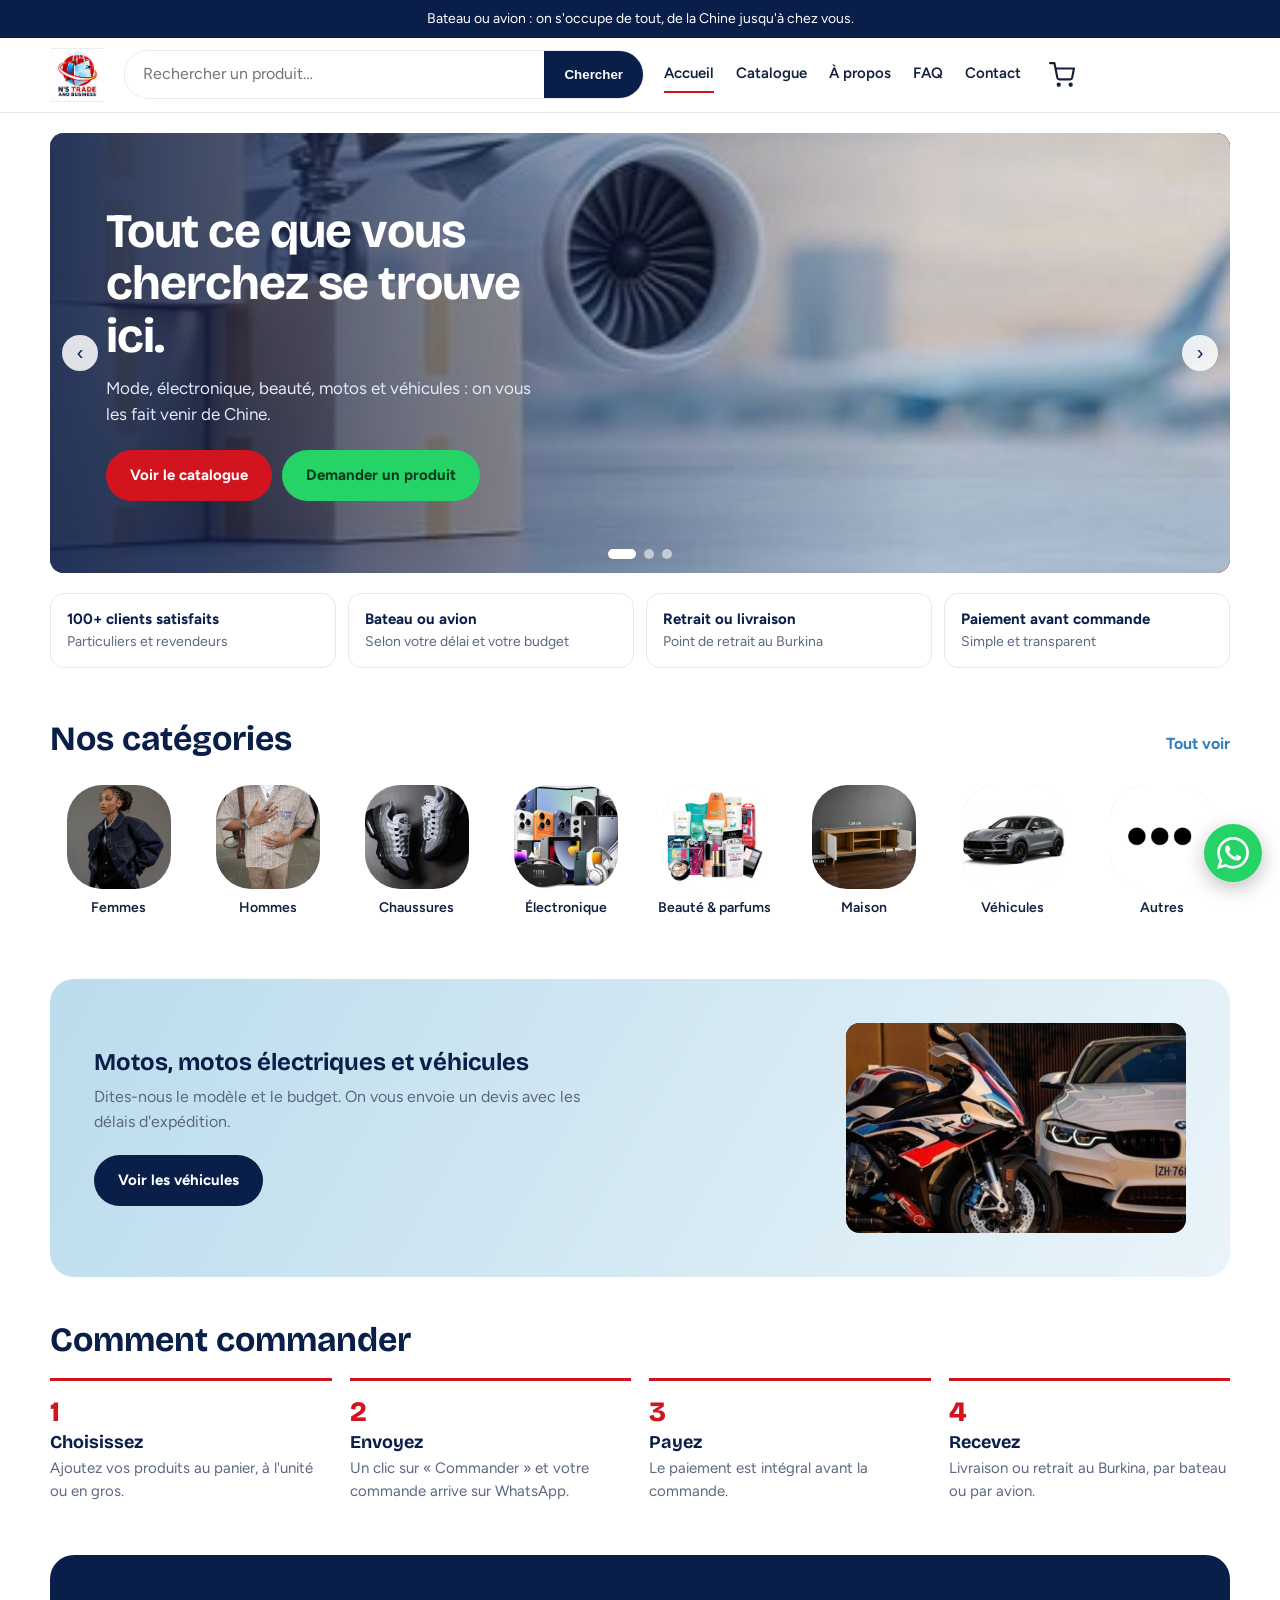
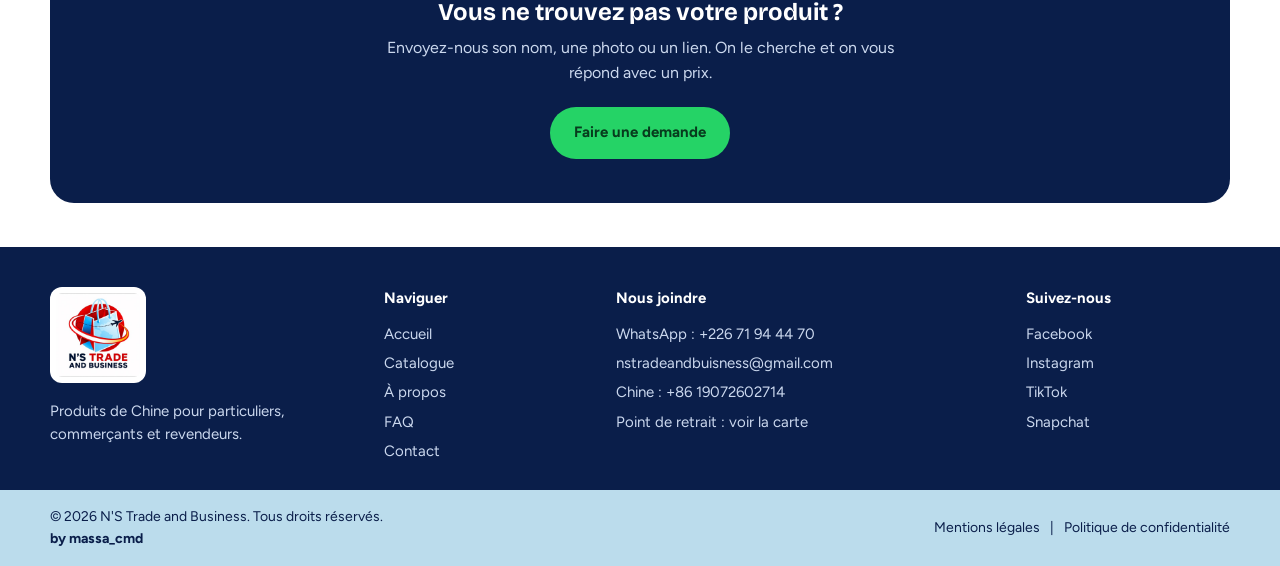
<file: index.html>
<!DOCTYPE html>
<html lang="fr">
<head>
<meta charset="utf-8">
<meta name="viewport" content="width=device-width, initial-scale=1">
<title>N'S Trade and Business | Produits de Chine livrés au Burkina Faso</title>
<meta name="description" content="Commandez vos produits de Chine au Burkina Faso : mode, électronique, beauté, motos et véhicules. Détail et gros, livraison par bateau ou avion.">
<link rel="icon" href="img/logo.png">
<link rel="preconnect" href="https://fonts.googleapis.com"><link rel="preconnect" href="https://fonts.gstatic.com" crossorigin>
<link href="https://fonts.googleapis.com/css2?family=Bricolage+Grotesque:wght@700;800&family=Figtree:wght@400;600;700;800&display=swap" rel="stylesheet">
<link rel="stylesheet" href="css/style.css">
<!-- Google Analytics : remplacer G-XXXXXXXXXX par l'identifiant du client
<script async src="https://www.googletagmanager.com/gtag/js?id=G-XXXXXXXXXX"></script>
<script>window.dataLayer=window.dataLayer||[];function gtag(){dataLayer.push(arguments)}gtag('js',new Date());gtag('config','G-XXXXXXXXXX');</script> -->
</head>
<body>
<div id="header"></div>
<main class="wrap">
  <section class="mosaic">
    <div class="slider" id="slider">
      <div class="slide on"><img src="img/hero-1.jpg" alt="" onerror="this.remove()"><div class="txt"><h1>Tout ce que vous cherchez se trouve ici.</h1><p>Mode, électronique, beauté, motos et véhicules : on vous les fait venir de Chine.</p><div class="cta"><a class="btn btn-red" href="catalogue.html">Voir le catalogue</a><a class="btn btn-wa" href="#introuvable">Demander un produit</a></div></div></div>
      <div class="slide "><img src="img/hero-2.jpg" alt="" onerror="this.remove()"><div class="txt"><h2>Commandez en gros pour votre commerce.</h2><p>Revendeurs et commerçants : envoyez-nous votre liste, on vous répond avec un devis.</p><div class="cta"><a class="btn btn-red" href="contact.html#devis">Demander un devis</a></div></div></div>
      <div class="slide "><img src="img/hero-3.jpg" alt="" onerror="this.remove()"><div class="txt"><h2>Motos et véhicules sur commande.</h2><p>Dites-nous le modèle et le budget. On s'occupe de l'achat et de l'expédition.</p><div class="cta"><a class="btn btn-red" href="catalogue.html?cat=vehicules">Voir les véhicules</a></div></div></div>
      <button class="arr" id="prev" aria-label="Précédent">‹</button><button class="arr" id="next" aria-label="Suivant">›</button><div id="dots"></div>
    </div>
  </section>

  <div class="trust">
    <div><strong>100+ clients satisfaits</strong>Particuliers et revendeurs</div>
    <div><strong>Bateau ou avion</strong>Selon votre délai et votre budget</div>
    <div><strong>Retrait ou livraison</strong>Point de retrait au Burkina</div>
    <div><strong>Paiement avant commande</strong>Simple et transparent</div>
  </div>

  <section class="blk"><div class="head"><h2>Nos catégories</h2><a href="catalogue.html">Tout voir</a></div>
    <div class="cats" id="cats"></div></section>

  <section class="blk"><div class="head"><h2>Disponibles maintenant</h2><a href="catalogue.html?statut=disponible">Voir tout</a></div>
    <div class="grid" id="dispo"></div></section>

  <section class="blk"><div class="head"><h2>Disponibles sur commande</h2><a href="catalogue.html?statut=commande">Voir tout</a></div>
    <div class="grid" id="cmd"></div></section>

  <div class="veh"><div><h2>Motos, motos électriques et véhicules</h2>
    <p>Dites-nous le modèle et le budget. On vous envoie un devis avec les délais d'expédition.</p>
    <a class="btn btn-navy" href="catalogue.html?cat=vehicules">Voir les véhicules</a></div><div class="veh-img"><img src="img/vehicules.jpg" alt="" onerror="this.remove()"></div></div>

  <section class="blk"><div class="head"><h2>Comment commander</h2></div>
    <div class="steps">
      <div><h3>Choisissez</h3><p>Ajoutez vos produits au panier, à l'unité ou en gros.</p></div>
      <div><h3>Envoyez</h3><p>Un clic sur « Commander » et votre commande arrive sur WhatsApp.</p></div>
      <div><h3>Payez</h3><p>Le paiement est intégral avant la commande.</p></div>
      <div><h3>Recevez</h3><p>Livraison ou retrait au Burkina, par bateau ou par avion.</p></div>
    </div></section>

  <section class="ask" id="introuvable"><h2>Vous ne trouvez pas votre produit ?</h2>
    <p>Envoyez-nous son nom, une photo ou un lien. On le cherche et on vous répond avec un prix.</p>
    <a class="btn btn-wa" href="contact.html#demande">Faire une demande</a></section>
</main>
<div id="footer"></div>
<script src="js/app.js"></script>
<script>
  layout("index.html");
READY.then(() => {
  $("#cats").innerHTML = CATEGORIES.map(([id, n]) => `<a class="cat" href="catalogue.html?cat=${id}"><span class="circle"><img src="img/cat-${id}.jpg" alt="" onerror="this.remove()"></span>${n}</a>`).join("");
  $("#dispo").innerHTML = PRODUCTS.filter(p => p.statut === "disponible").slice(0, 4).map(cardHTML).join("");
  $("#cmd").innerHTML = PRODUCTS.filter(p => p.statut === "commande").slice(0, 4).map(cardHTML).join("");
  ["dispo", "cmd"].forEach(id => { if (!$("#" + id).children.length) $("#" + id).closest("section").hidden = true; });
  const sl = [...document.querySelectorAll(".slide")], dots = $("#dots"); let i = 0, t;
  dots.innerHTML = sl.map((_, k) => `<button aria-label="Diapositive ${k + 1}"></button>`).join("");
  const go = n => { i = (n + sl.length) % sl.length; sl.forEach((s, k) => s.classList.toggle("on", k === i)); [...dots.children].forEach((d, k) => d.classList.toggle("on", k === i)); };
  const auto = () => { clearInterval(t); if (!matchMedia("(prefers-reduced-motion:reduce)").matches) t = setInterval(() => go(i + 1), 5500); };
  $("#prev").onclick = () => { go(i - 1); auto(); }; $("#next").onclick = () => { go(i + 1); auto(); };
  [...dots.children].forEach((d, k) => d.onclick = () => { go(k); auto(); }); go(0); auto();
});
</script>
</body>
</html>
</file>
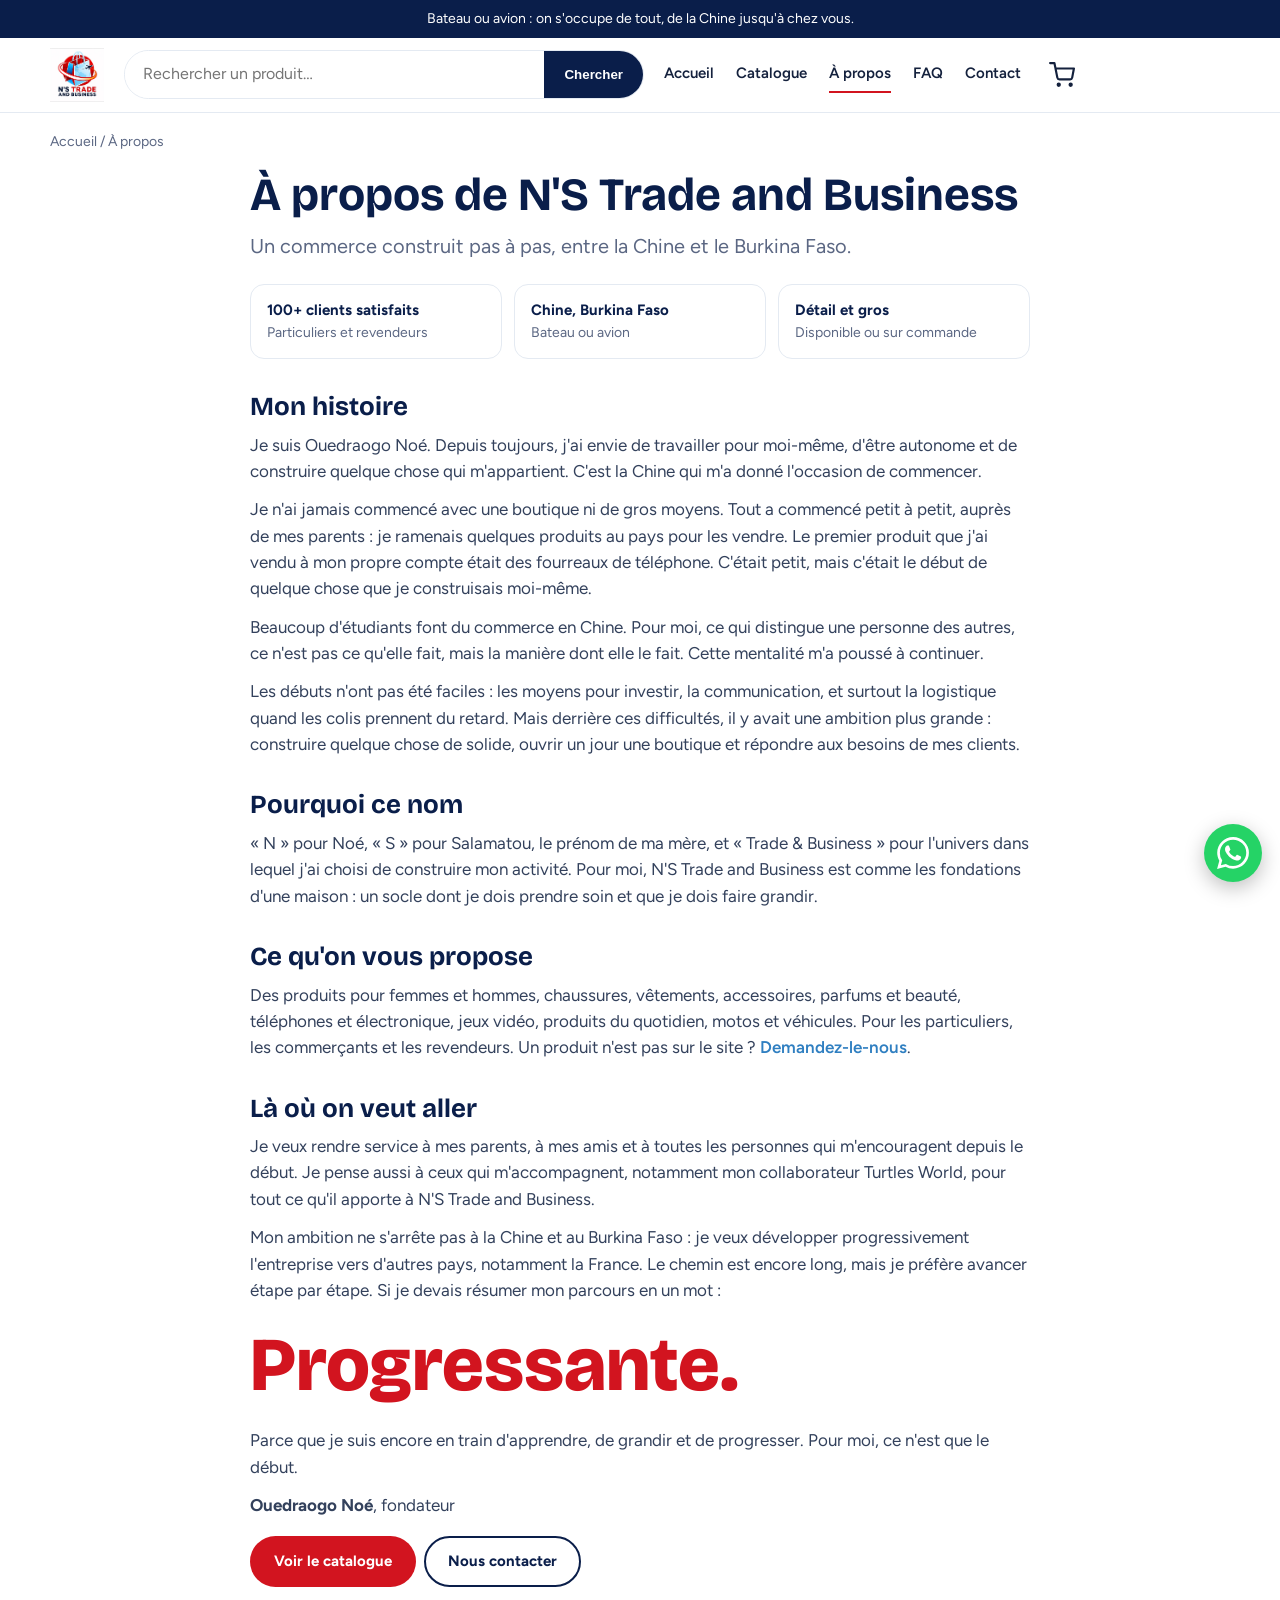
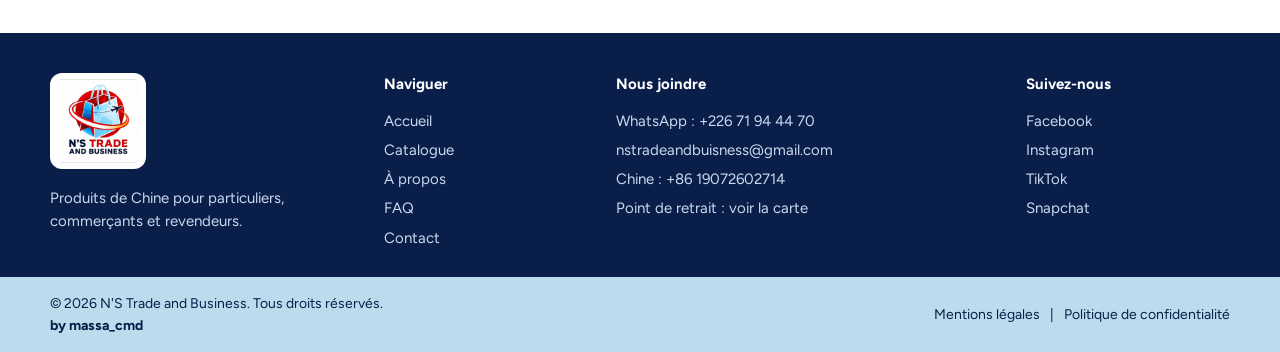
<file: a-propos.html>
<!DOCTYPE html>
<html lang="fr">
<head>
<meta charset="utf-8">
<meta name="viewport" content="width=device-width, initial-scale=1">
<title>À propos | N'S Trade and Business</title>
<meta name="description" content="L'histoire de N'S Trade and Business : un commerce entre la Chine et le Burkina Faso, construit pas à pas par Ouedraogo Noé.">
<link rel="icon" href="img/logo.png">
<link rel="preconnect" href="https://fonts.googleapis.com"><link rel="preconnect" href="https://fonts.gstatic.com" crossorigin>
<link href="https://fonts.googleapis.com/css2?family=Bricolage+Grotesque:wght@700;800&family=Figtree:wght@400;600;700;800&display=swap" rel="stylesheet">
<link rel="stylesheet" href="css/style.css">
</head>
<body>
<div id="header"></div>
<main class="wrap">
<nav class="crumb"><a href="index.html">Accueil</a> / À propos</nav>
<div class="doc">
<h1>À propos de N'S Trade and Business</h1>
<p class="lead">Un commerce construit pas à pas, entre la Chine et le Burkina Faso.</p>
<div class="trust kp3"><div><strong>100+ clients satisfaits</strong>Particuliers et revendeurs</div><div><strong>Chine, Burkina Faso</strong>Bateau ou avion</div><div><strong>Détail et gros</strong>Disponible ou sur commande</div></div>
<h2>Mon histoire</h2>
<p>Je suis Ouedraogo Noé. Depuis toujours, j'ai envie de travailler pour moi-même, d'être autonome et de construire quelque chose qui m'appartient. C'est la Chine qui m'a donné l'occasion de commencer.</p>
<p>Je n'ai jamais commencé avec une boutique ni de gros moyens. Tout a commencé petit à petit, auprès de mes parents : je ramenais quelques produits au pays pour les vendre. Le premier produit que j'ai vendu à mon propre compte était des fourreaux de téléphone. C'était petit, mais c'était le début de quelque chose que je construisais moi-même.</p>
<p>Beaucoup d'étudiants font du commerce en Chine. Pour moi, ce qui distingue une personne des autres, ce n'est pas ce qu'elle fait, mais la manière dont elle le fait. Cette mentalité m'a poussé à continuer.</p>
<p>Les débuts n'ont pas été faciles : les moyens pour investir, la communication, et surtout la logistique quand les colis prennent du retard. Mais derrière ces difficultés, il y avait une ambition plus grande : construire quelque chose de solide, ouvrir un jour une boutique et répondre aux besoins de mes clients.</p>
<h2>Pourquoi ce nom</h2>
<p>« N » pour Noé, « S » pour Salamatou, le prénom de ma mère, et « Trade &amp; Business » pour l'univers dans lequel j'ai choisi de construire mon activité. Pour moi, N'S Trade and Business est comme les fondations d'une maison : un socle dont je dois prendre soin et que je dois faire grandir.</p>
<h2>Ce qu'on vous propose</h2>
<p>Des produits pour femmes et hommes, chaussures, vêtements, accessoires, parfums et beauté, téléphones et électronique, jeux vidéo, produits du quotidien, motos et véhicules. Pour les particuliers, les commerçants et les revendeurs. Un produit n'est pas sur le site ? <a href="contact.html#demande">Demandez-le-nous</a>.</p>
<h2>Là où on veut aller</h2>
<p>Je veux rendre service à mes parents, à mes amis et à toutes les personnes qui m'encouragent depuis le début. Je pense aussi à ceux qui m'accompagnent, notamment mon collaborateur Turtles World, pour tout ce qu'il apporte à N'S Trade and Business.</p>
<p>Mon ambition ne s'arrête pas à la Chine et au Burkina Faso : je veux développer progressivement l'entreprise vers d'autres pays, notamment la France. Le chemin est encore long, mais je préfère avancer étape par étape. Si je devais résumer mon parcours en un mot :</p>
<div class="quote">Progressante.</div>
<p>Parce que je suis encore en train d'apprendre, de grandir et de progresser. Pour moi, ce n'est que le début.</p>
<p><b>Ouedraogo Noé</b>, fondateur</p>
<a class="btn btn-red" href="catalogue.html">Voir le catalogue</a><a class="btn btn-line" href="contact.html">Nous contacter</a>
</div>
</main>
<div id="footer"></div>
<script src="js/app.js"></script>
<script>
layout("a-propos.html");

</script>
</body>
</html>
</file>
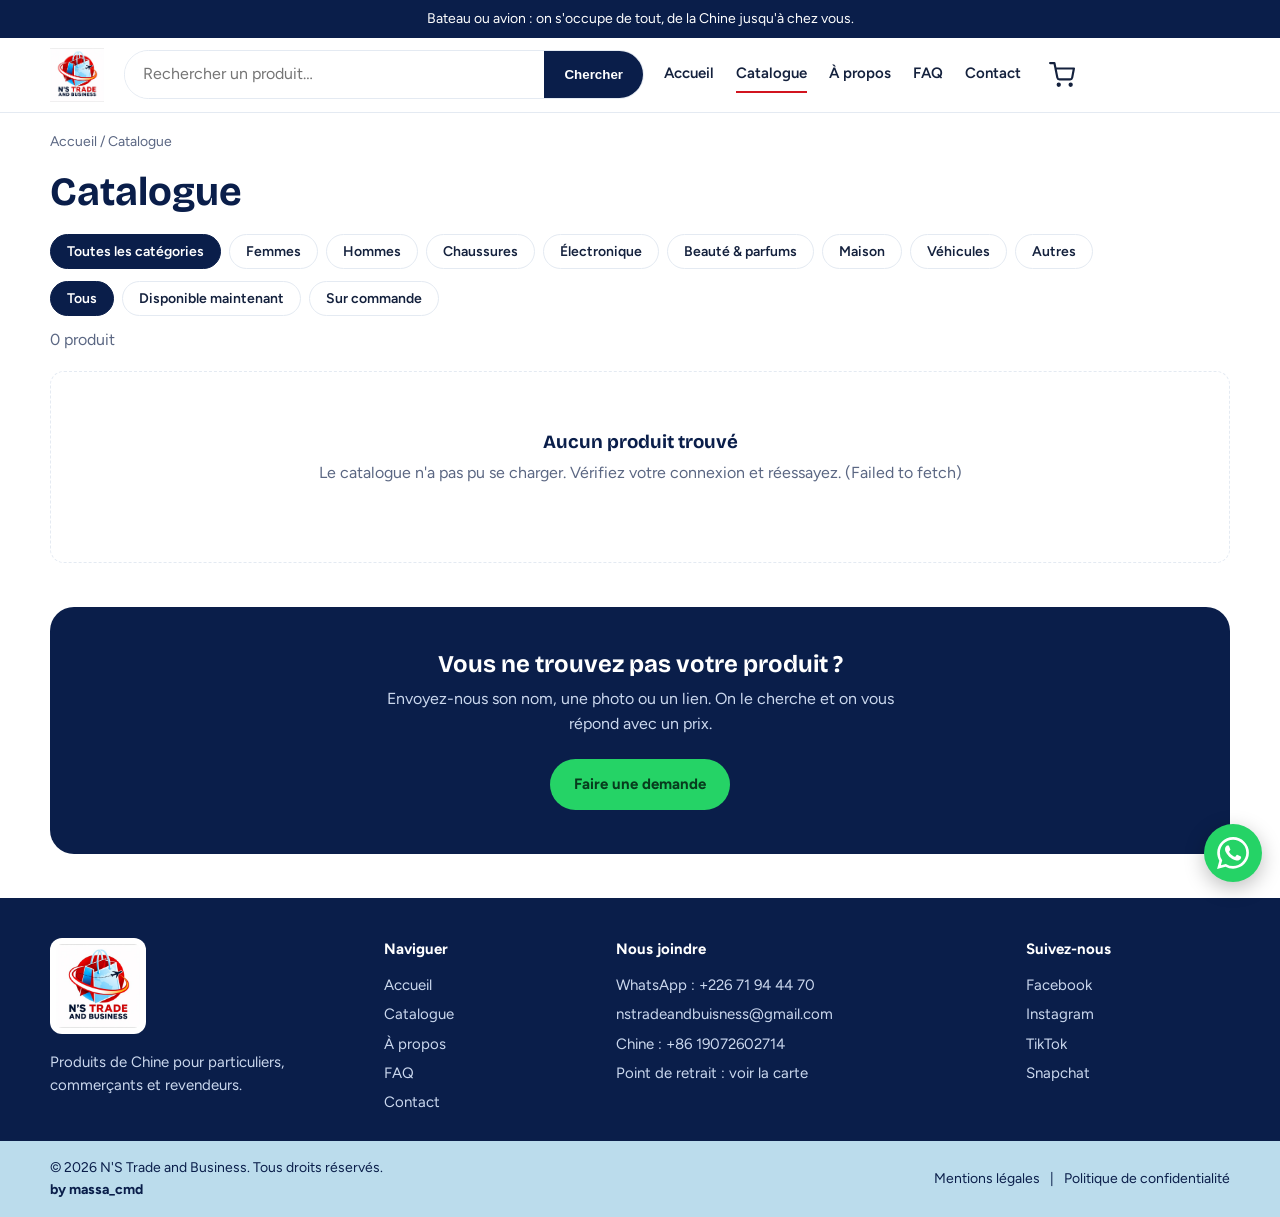
<file: catalogue.html>
<!DOCTYPE html>
<html lang="fr">
<head>
<meta charset="utf-8">
<meta name="viewport" content="width=device-width, initial-scale=1">
<title>Catalogue | N'S Trade and Business</title>
<meta name="description" content="Parcourez nos produits de Chine : mode, électronique, beauté, motos et véhicules. Disponibles maintenant ou sur commande.">
<link rel="icon" href="img/logo.png">
<link rel="preconnect" href="https://fonts.googleapis.com"><link rel="preconnect" href="https://fonts.gstatic.com" crossorigin>
<link href="https://fonts.googleapis.com/css2?family=Bricolage+Grotesque:wght@700;800&family=Figtree:wght@400;600;700;800&display=swap" rel="stylesheet">
<link rel="stylesheet" href="css/style.css">
</head>
<body>
<div id="header"></div>
<main class="wrap">
<nav class="crumb"><a href="index.html">Accueil</a> / Catalogue</nav>
<div class="head"><h1 style="font-size:clamp(28px,4vw,40px)">Catalogue</h1></div>
<div class="chips" id="fcat"></div><div class="chips" id="fst"></div>
<div class="bar2" id="count" aria-live="polite"></div>
<div class="grid" id="list"></div>
<section class="ask" id="introuvable"><h2>Vous ne trouvez pas votre produit ?</h2>
<p>Envoyez-nous son nom, une photo ou un lien. On le cherche et on vous répond avec un prix.</p>
<a class="btn btn-wa" href="contact.html#demande">Faire une demande</a></section>
</main>
<div id="footer"></div>
<script src="js/app.js"></script>
<script>
layout("catalogue.html");
READY.then(() => {
const qs = new URLSearchParams(location.search);
const norm = s => s.normalize("NFD").replace(/[\u0300-\u036f]/g, "").toLowerCase();
const st = { cat: qs.get("cat") || "", statut: qs.get("statut") || "", q: norm(qs.get("q") || "") };
$(".search input").value = qs.get("q") || "";
const chip = (k, v, t) => `<button class="chip ${st[k] === v ? "on" : ""}" data-k="${k}" data-v="${v}">${t}</button>`;
function render() {
  $("#fcat").innerHTML = chip("cat", "", "Toutes les catégories") + CATEGORIES.map(([id, n]) => chip("cat", id, n)).join("");
  $("#fst").innerHTML = chip("statut", "", "Tous") + chip("statut", "disponible", "Disponible maintenant") + chip("statut", "commande", "Sur commande");
  const l = PRODUCTS.filter(p => (!st.cat || p.cat === st.cat) && (!st.statut || p.statut === st.statut) && (!st.q || norm(p.nom + " " + catName(p.cat)).includes(st.q)));
  $("#count").textContent = l.length + (l.length > 1 ? " produits" : " produit");
  $("#list").innerHTML = l.length ? l.map(cardHTML).join("") : `<div class="empty" style="grid-column:1/-1"><h3>Aucun produit trouvé</h3><p>${CATALOG_ERROR ? "Le catalogue n'a pas pu se charger. Vérifiez votre connexion et réessayez." + (CATALOG_DETAIL ? ` (${CATALOG_DETAIL})` : "") : "Essayez un autre mot ou une autre catégorie, ou demandez-nous ce produit."}</p></div>`;
}
document.addEventListener("click", e => { const c = e.target.closest(".chip[data-k]"); if (c) { st[c.dataset.k] = c.dataset.v; render(); } });
render();
});
</script>
</body>
</html>
</file>
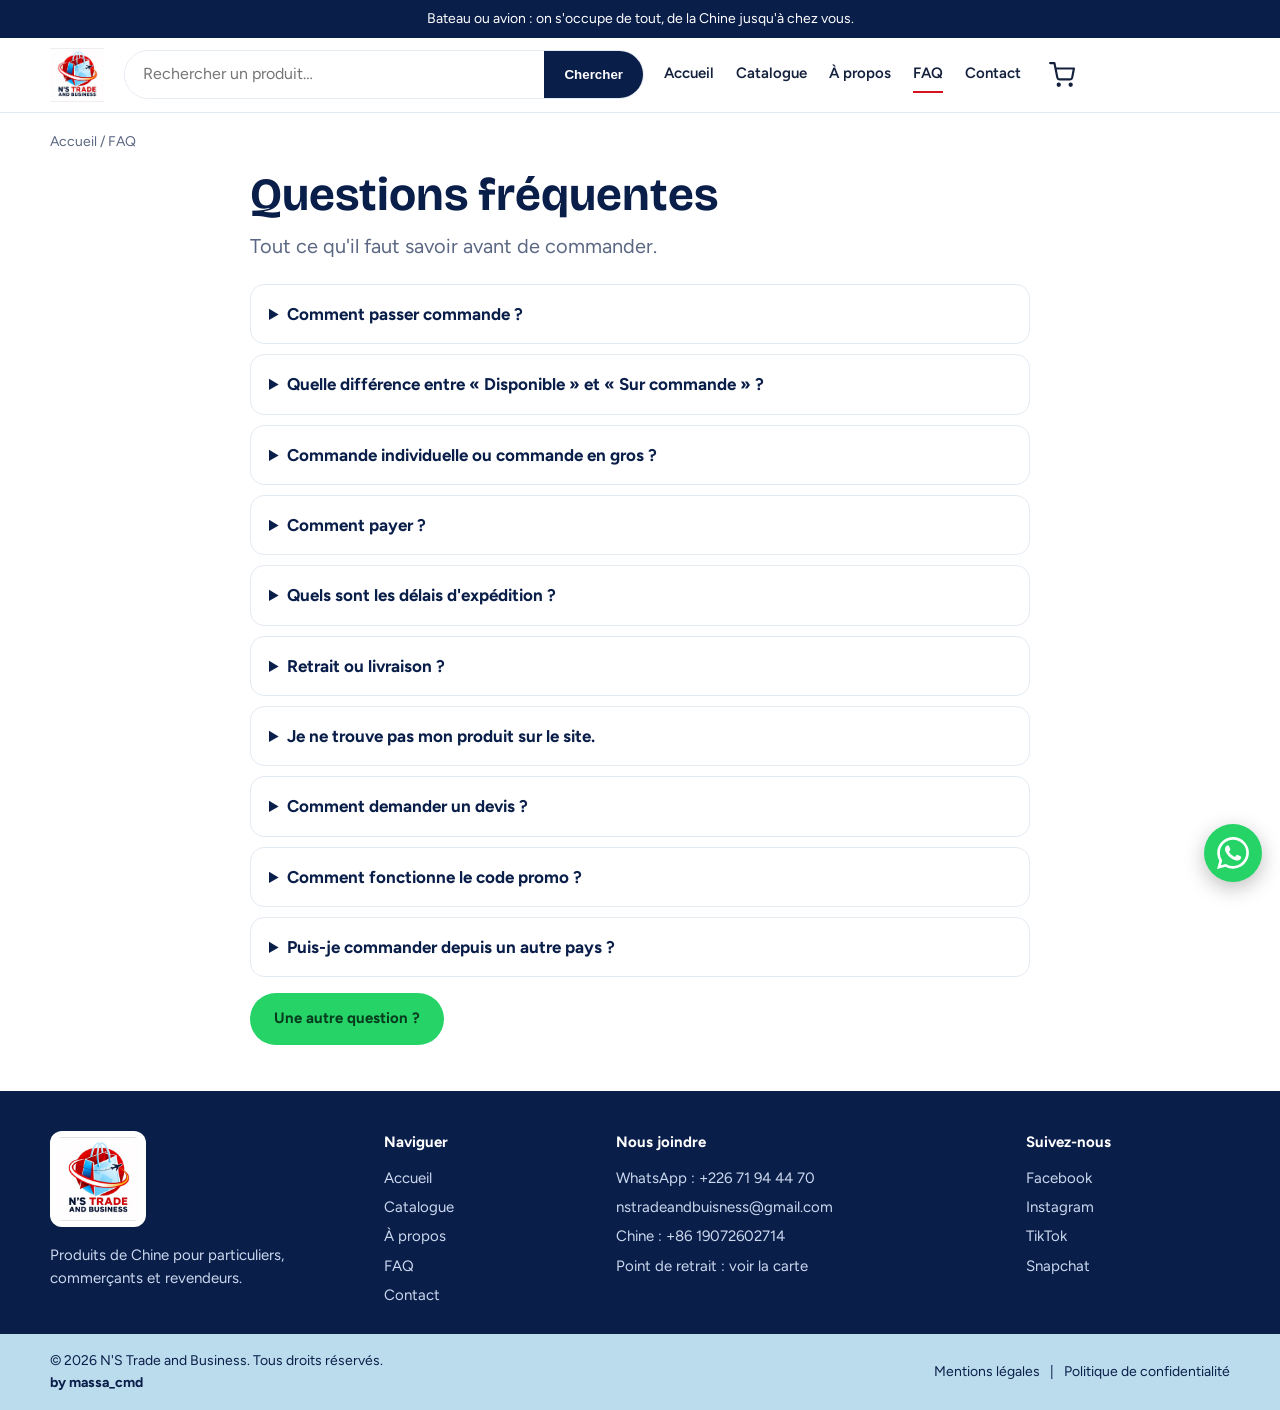
<file: faq.html>
<!DOCTYPE html>
<html lang="fr">
<head>
<meta charset="utf-8">
<meta name="viewport" content="width=device-width, initial-scale=1">
<title>FAQ | N'S Trade and Business</title>
<meta name="description" content="Questions fréquentes : commande, paiement, livraison, expédition par bateau ou avion, commande en gros et devis.">
<link rel="icon" href="img/logo.png">
<link rel="preconnect" href="https://fonts.googleapis.com"><link rel="preconnect" href="https://fonts.gstatic.com" crossorigin>
<link href="https://fonts.googleapis.com/css2?family=Bricolage+Grotesque:wght@700;800&family=Figtree:wght@400;600;700;800&display=swap" rel="stylesheet">
<link rel="stylesheet" href="css/style.css">
</head>
<body>
<div id="header"></div>
<main class="wrap">
<nav class="crumb"><a href="index.html">Accueil</a> / FAQ</nav>
<div class="doc">
<h1>Questions fréquentes</h1>
<p class="lead">Tout ce qu'il faut savoir avant de commander.</p>
<div class="faq" id="faq"></div>
<a class="btn btn-wa" href="contact.html">Une autre question ?</a>
</div>
</main>
<div id="footer"></div>
<script src="js/app.js"></script>
<script>
layout("faq.html");
const Q = [
  ["Comment passer commande ?", "Ajoutez vos produits au panier, puis cliquez sur « Commander sur WhatsApp ». Votre commande arrive chez nous avec un numéro. On confirme le total et la livraison, vous payez, et on lance la commande."],
  ["Quelle différence entre « Disponible » et « Sur commande » ?", "Un produit <b>disponible</b> est prêt à être commandé immédiatement. Un produit <b>sur commande</b> est un produit qu'on vous fait venir de Chine : on vous confirme le prix final et le délai avant de commencer."],
  ["Commande individuelle ou commande en gros ?", "La commande individuelle s'adresse aux particuliers, pour de petites quantités. La commande en gros s'adresse aux commerçants et revendeurs. La quantité minimale en gros est indiquée sur chaque produit. Pour un devis, utilisez le <a href=\"contact.html#gros\">formulaire de commande en gros</a>."],
  ["Comment payer ?", "Le paiement est intégral avant la commande. Les moyens de paiement vous sont indiqués sur WhatsApp au moment de la confirmation."],
  ["Quels sont les délais d'expédition ?", "On expédie par bateau ou par avion, selon votre budget et votre urgence. Le délai exact dépend du produit et du mode choisi : on vous le confirme au moment de la commande."],
  ["Retrait ou livraison ?", "Vous pouvez retirer votre commande à notre <a href=\"" + CONFIG.retrait.carte + "\" target=\"_blank\" rel=\"noopener\">point de retrait à " + CONFIG.retrait.texte + "</a>, ou vous faire livrer. Les frais de livraison sont confirmés sur WhatsApp."],
  ["Je ne trouve pas mon produit sur le site.", "Pas de souci : le catalogue ne montre qu'une partie de ce qu'on peut vous procurer. Envoyez-nous le nom, une photo ou un lien avec le <a href=\"contact.html#demande\">formulaire « Produit introuvable »</a>."],
  ["Comment demander un devis ?", "Utilisez le <a href=\"contact.html#devis\">formulaire de devis</a>, surtout pour les véhicules, les motos et les commandes en gros. On vous répond avec un prix."],
  ["Comment fonctionne le code promo ?", "Entrez votre code dans le panier avant d'envoyer la commande. Le montant final est confirmé par nous sur WhatsApp."],
  ["Puis-je commander depuis un autre pays ?", "Oui. Choisissez l'indicatif de votre pays dans le formulaire. On vous confirme les possibilités de livraison vers chez vous."]
];
$("#faq").innerHTML = Q.map(([q, a]) => `<details><summary>${q}</summary><p>${a}</p></details>`).join("");
</script>
</body>
</html>
</file>
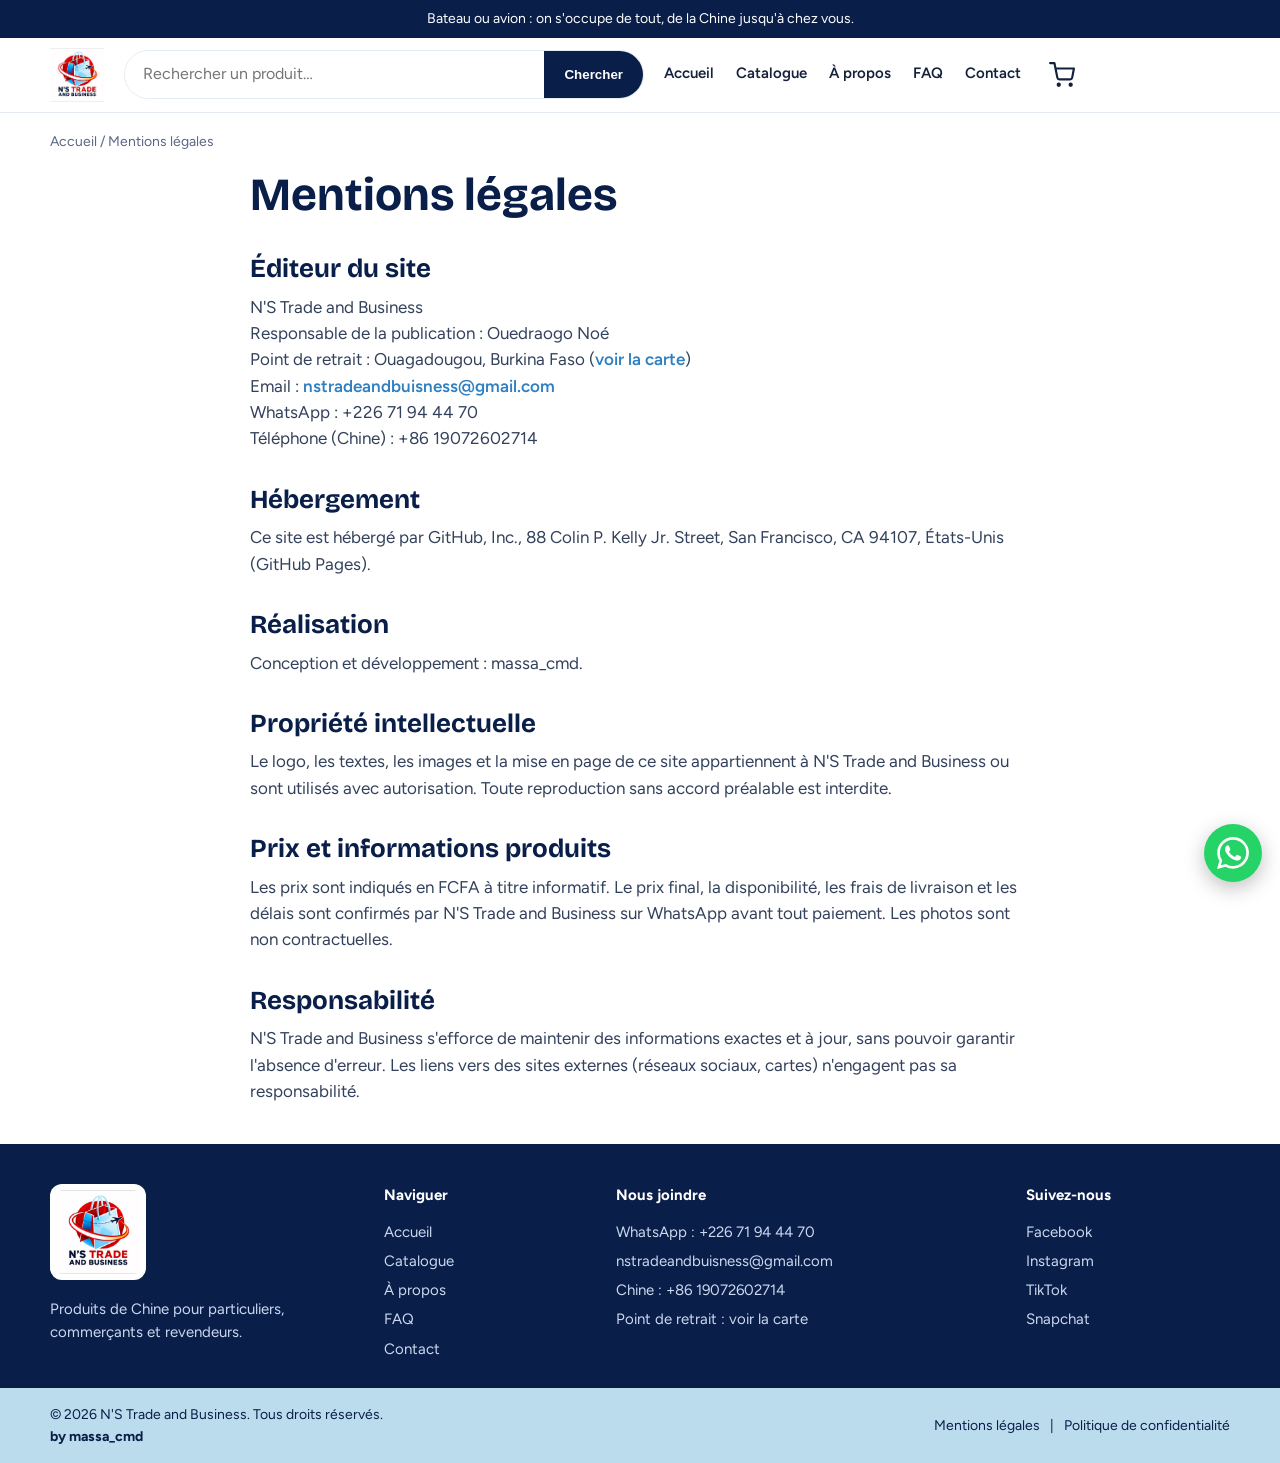
<file: mentions-legales.html>
<!DOCTYPE html>
<html lang="fr">
<head>
<meta charset="utf-8">
<meta name="viewport" content="width=device-width, initial-scale=1">
<title>Mentions légales | N'S Trade and Business</title>
<meta name="description" content="Mentions légales du site N'S Trade and Business : éditeur, hébergeur, propriété intellectuelle.">
<link rel="icon" href="img/logo.png">
<link rel="preconnect" href="https://fonts.googleapis.com"><link rel="preconnect" href="https://fonts.gstatic.com" crossorigin>
<link href="https://fonts.googleapis.com/css2?family=Bricolage+Grotesque:wght@700;800&family=Figtree:wght@400;600;700;800&display=swap" rel="stylesheet">
<link rel="stylesheet" href="css/style.css">
</head>
<body>
<div id="header"></div>
<main class="wrap">
<nav class="crumb"><a href="index.html">Accueil</a> / Mentions légales</nav>
<div class="doc">
<h1>Mentions légales</h1>
<div id="ml"></div>
</div>
</main>
<div id="footer"></div>
<script src="js/app.js"></script>
<script>
layout("mentions-legales.html");
$("#ml").innerHTML = `
<h2>Éditeur du site</h2>
<p>${CONFIG.nom}<br>Responsable de la publication : Ouedraogo Noé<br>Point de retrait : ${CONFIG.retrait.texte}, Burkina Faso (<a href="${CONFIG.retrait.carte}" target="_blank" rel="noopener">voir la carte</a>)<br>Email : <a href="mailto:${CONFIG.email}">${CONFIG.email}</a><br>WhatsApp : +226 71 94 44 70<br>Téléphone (Chine) : ${CONFIG.telChine}
${CONFIG.rccm ? "<br>RCCM : " + CONFIG.rccm : ""}${CONFIG.ifu ? "<br>IFU : " + CONFIG.ifu : ""}</p>
<h2>Hébergement</h2>
<p>Ce site est hébergé par GitHub, Inc., 88 Colin P. Kelly Jr. Street, San Francisco, CA 94107, États-Unis (GitHub Pages).</p>
<h2>Réalisation</h2>
<p>Conception et développement : massa_cmd.</p>
<h2>Propriété intellectuelle</h2>
<p>Le logo, les textes, les images et la mise en page de ce site appartiennent à ${CONFIG.nom} ou sont utilisés avec autorisation. Toute reproduction sans accord préalable est interdite.</p>
<h2>Prix et informations produits</h2>
<p>Les prix sont indiqués en FCFA à titre informatif. Le prix final, la disponibilité, les frais de livraison et les délais sont confirmés par ${CONFIG.nom} sur WhatsApp avant tout paiement. Les photos sont non contractuelles.</p>
<h2>Responsabilité</h2>
<p>${CONFIG.nom} s'efforce de maintenir des informations exactes et à jour, sans pouvoir garantir l'absence d'erreur. Les liens vers des sites externes (réseaux sociaux, cartes) n'engagent pas sa responsabilité.</p>`;
</script>
</body>
</html>
</file>
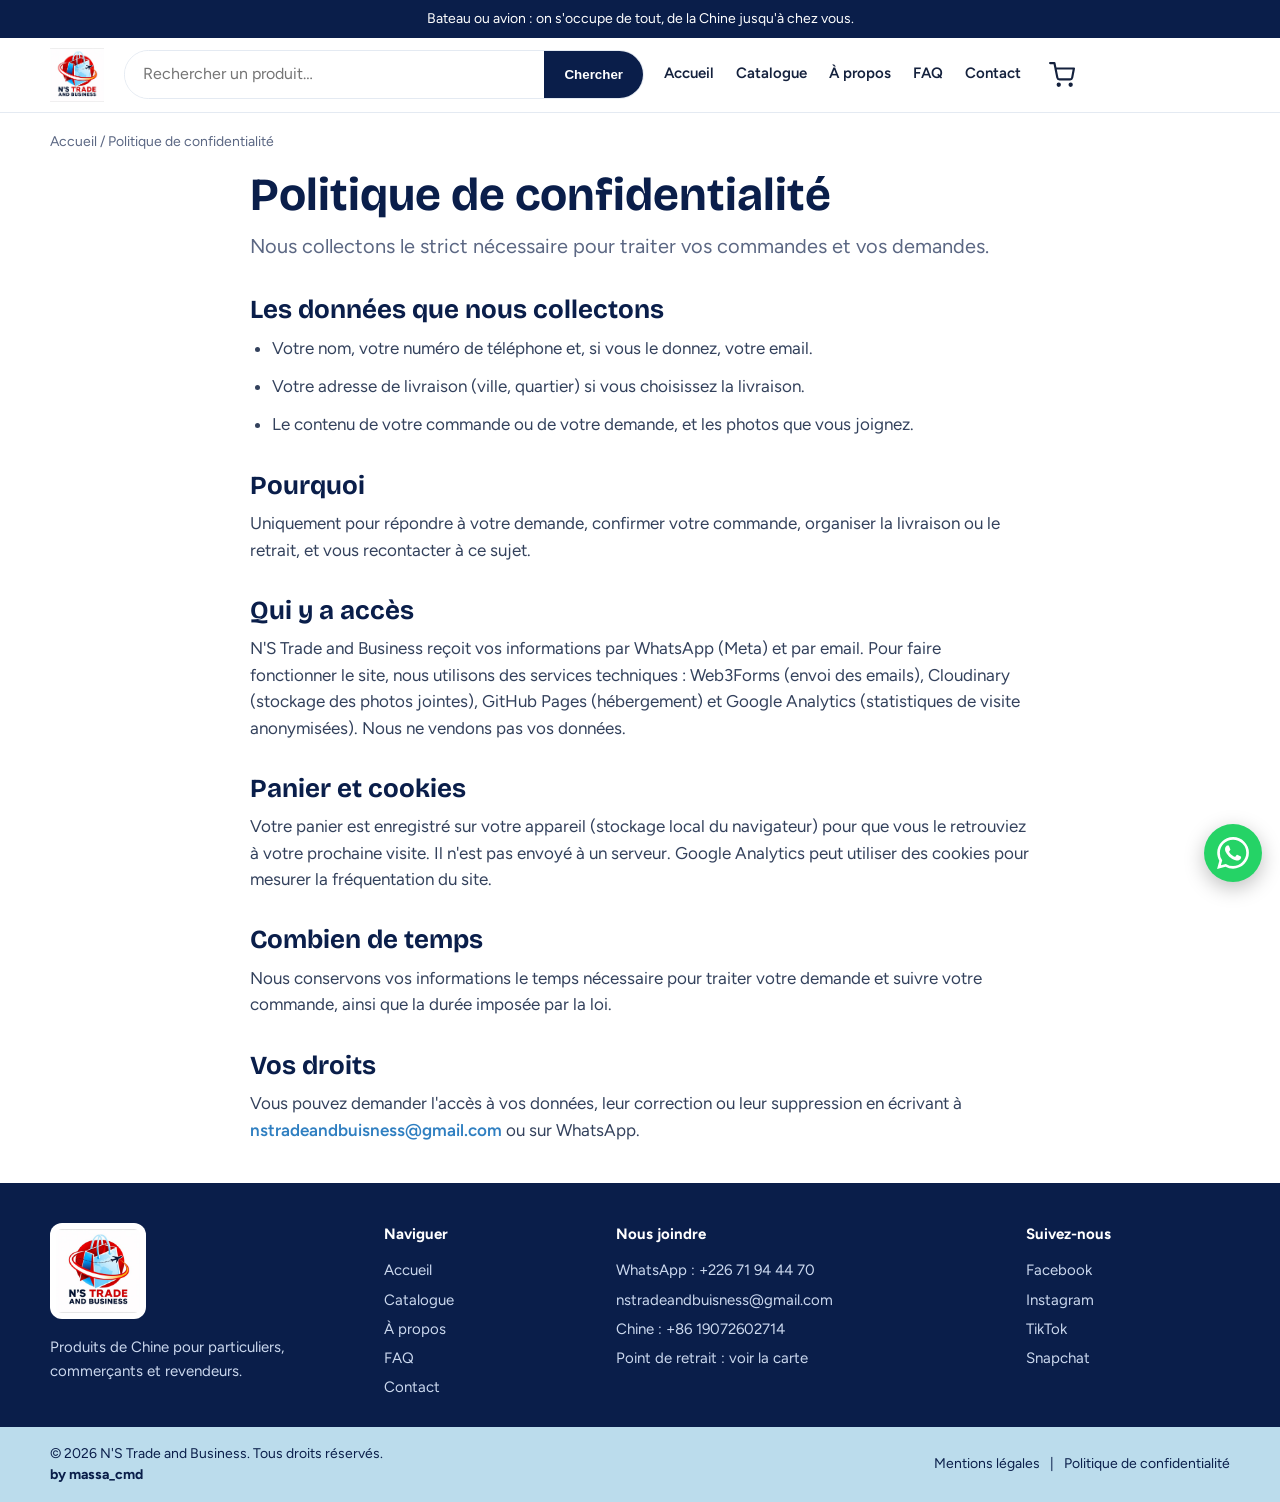
<file: politique-confidentialite.html>
<!DOCTYPE html>
<html lang="fr">
<head>
<meta charset="utf-8">
<meta name="viewport" content="width=device-width, initial-scale=1">
<title>Politique de confidentialité | N'S Trade and Business</title>
<meta name="description" content="Comment N'S Trade and Business utilise vos données : commandes, formulaires, WhatsApp, photos et statistiques.">
<link rel="icon" href="img/logo.png">
<link rel="preconnect" href="https://fonts.googleapis.com"><link rel="preconnect" href="https://fonts.gstatic.com" crossorigin>
<link href="https://fonts.googleapis.com/css2?family=Bricolage+Grotesque:wght@700;800&family=Figtree:wght@400;600;700;800&display=swap" rel="stylesheet">
<link rel="stylesheet" href="css/style.css">
</head>
<body>
<div id="header"></div>
<main class="wrap">
<nav class="crumb"><a href="index.html">Accueil</a> / Politique de confidentialité</nav>
<div class="doc">
<h1>Politique de confidentialité</h1>
<div id="pc"></div>
</div>
</main>
<div id="footer"></div>
<script src="js/app.js"></script>
<script>
layout("politique-confidentialite.html");
$("#pc").innerHTML = `
<p class="lead">Nous collectons le strict nécessaire pour traiter vos commandes et vos demandes.</p>
<h2>Les données que nous collectons</h2>
<ul><li>Votre nom, votre numéro de téléphone et, si vous le donnez, votre email.</li><li>Votre adresse de livraison (ville, quartier) si vous choisissez la livraison.</li><li>Le contenu de votre commande ou de votre demande, et les photos que vous joignez.</li></ul>
<h2>Pourquoi</h2>
<p>Uniquement pour répondre à votre demande, confirmer votre commande, organiser la livraison ou le retrait, et vous recontacter à ce sujet.</p>
<h2>Qui y a accès</h2>
<p>${CONFIG.nom} reçoit vos informations par WhatsApp (Meta) et par email. Pour faire fonctionner le site, nous utilisons des services techniques : Web3Forms (envoi des emails), Cloudinary (stockage des photos jointes), GitHub Pages (hébergement) et Google Analytics (statistiques de visite anonymisées). Nous ne vendons pas vos données.</p>
<h2>Panier et cookies</h2>
<p>Votre panier est enregistré sur votre appareil (stockage local du navigateur) pour que vous le retrouviez à votre prochaine visite. Il n'est pas envoyé à un serveur. Google Analytics peut utiliser des cookies pour mesurer la fréquentation du site.</p>
<h2>Combien de temps</h2>
<p>Nous conservons vos informations le temps nécessaire pour traiter votre demande et suivre votre commande, ainsi que la durée imposée par la loi.</p>
<h2>Vos droits</h2>
<p>Vous pouvez demander l'accès à vos données, leur correction ou leur suppression en écrivant à <a href="mailto:${CONFIG.email}">${CONFIG.email}</a> ou sur WhatsApp.</p>`;
</script>
</body>
</html>
</file>
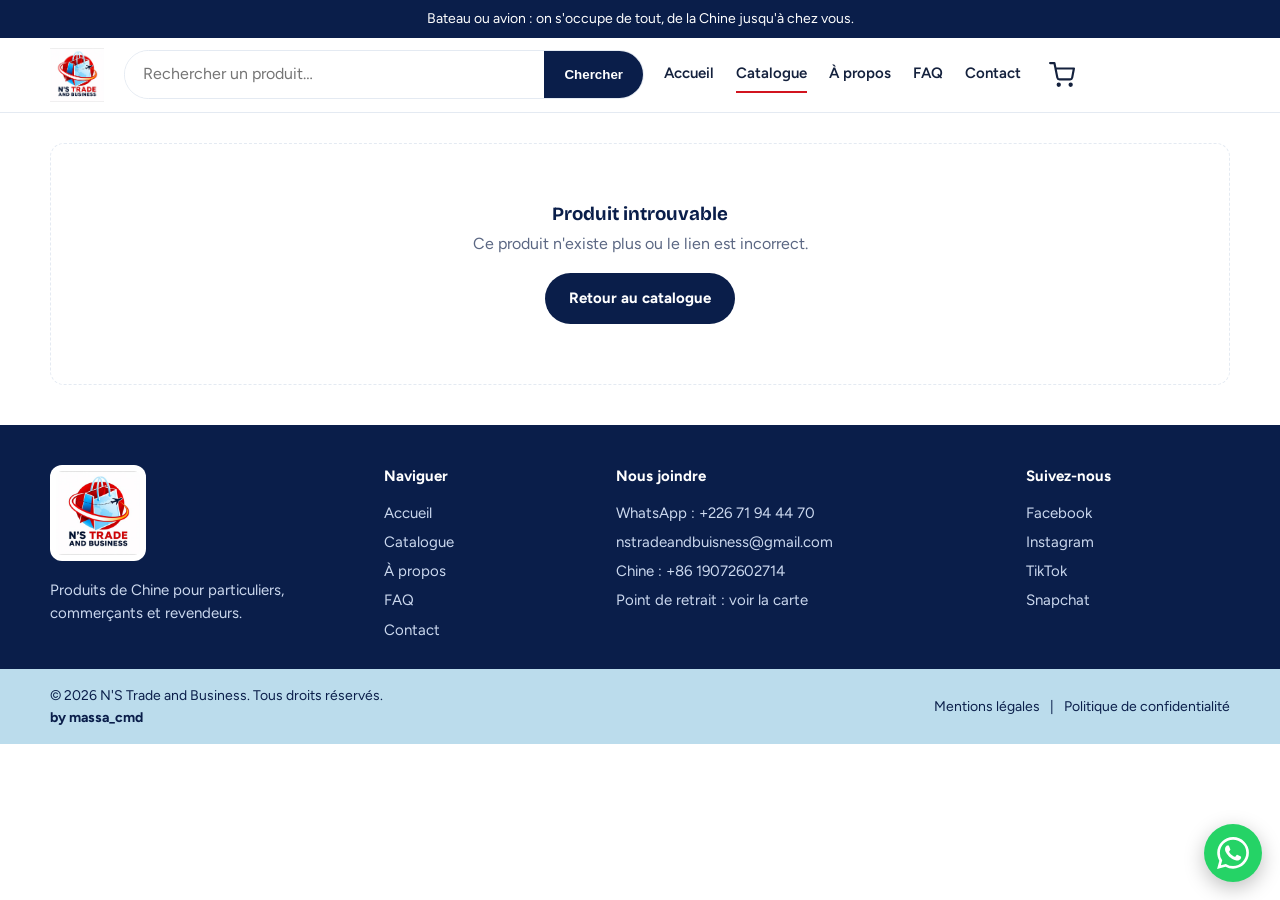
<file: produit.html>
<!DOCTYPE html>
<html lang="fr">
<head>
<meta charset="utf-8">
<meta name="viewport" content="width=device-width, initial-scale=1">
<title>Produit | N'S Trade and Business</title>
<meta name="description" content="Détail du produit, tailles, couleurs et commande par WhatsApp.">
<link rel="icon" href="img/logo.png">
<link rel="preconnect" href="https://fonts.googleapis.com"><link rel="preconnect" href="https://fonts.gstatic.com" crossorigin>
<link href="https://fonts.googleapis.com/css2?family=Bricolage+Grotesque:wght@700;800&family=Figtree:wght@400;600;700;800&display=swap" rel="stylesheet">
<link rel="stylesheet" href="css/style.css">
</head>
<body>
<div id="header"></div>
<main class="wrap">
<div id="pp"></div>
</main>
<div id="footer"></div>
<script src="js/app.js"></script>
<script>
layout("catalogue.html");
READY.then(() => {
const p = PRODUCTS.find(x => x.id === new URLSearchParams(location.search).get("id")), root = $("#pp");
if (!p) root.innerHTML = `<div class="empty" style="margin-top:30px"><h3>Produit introuvable</h3><p>Ce produit n'existe plus ou le lien est incorrect.</p><a class="btn btn-navy" href="catalogue.html">Retour au catalogue</a></div>`;
else {
  document.title = `${p.nom} | ${CONFIG.nom}`;
  const cmd = p.statut === "commande", ph = photosOf(p), sel = { couleur: p.couleurs?.[0], taille: p.tailles?.[0], mode: "unite", qte: 1 };
  const desc = p.desc || `${p.nom} importé de Chine. Écrivez-nous pour les détails et les disponibilités.`;
  const min = () => sel.mode === "gros" ? p.moq : 1;
  const group = (k, t, arr) => arr?.length ? `<div class="opt"><b>${t}</b><div class="chips">${arr.map(v => `<button class="chip ${sel[k] === v ? "on" : ""}" data-o="${k}" data-v="${v}">${v}</button>`).join("")}</div></div>` : "";
  const same = PRODUCTS.filter(x => x.id !== p.id && x.cat === p.cat), rel = [...same, ...PRODUCTS.filter(x => x.id !== p.id && x.cat !== p.cat)].slice(0, 4);
  root.innerHTML = `<nav class="crumb"><a href="index.html">Accueil</a> / <a href="catalogue.html">Catalogue</a> / <a href="catalogue.html?cat=${p.cat}">${catName(p.cat)}</a> / ${p.nom}</nav>
  <div class="pp"><div><div class="pmain"><img id="mainImg" src="${ph[0]}" alt="${p.nom}" onerror="this.style.opacity=0" onload="this.style.opacity=1"></div>
    <div class="thumbs">${ph.map((s, i) => `<button class="${i ? "" : "on"}" data-th="${s}" aria-label="Photo ${i + 1}"><img src="${s}" alt="" onerror="this.parentNode.remove()"></button>`).join("")}</div></div>
  <div class="pi"><small>${catName(p.cat)}</small><h1>${p.nom}</h1><span class="badge ${cmd ? "cmd" : ""}">${cmd ? "Sur commande" : "Disponible"}</span>
    <div class="price">${p.prix ? fcfa(p.prix) + (p.ancien ? `<s>${fcfa(p.ancien)}</s>` : "") : "Prix sur devis"}</div><p style="margin:10px 0;color:var(--muted)">${desc}</p>
    <div id="opts"></div>
    ${p.prix ? `<div class="acts"><button class="btn btn-navy" id="add">Ajouter au panier</button><a class="btn btn-wa" id="wa" target="_blank" rel="noopener">Commander sur WhatsApp</a></div>` : `<div class="acts"><a class="btn btn-red" href="contact.html#devis">Demander un devis</a><a class="btn btn-wa" id="wa" target="_blank" rel="noopener">Écrire sur WhatsApp</a></div>`}
    <div class="note2">${cmd ? "Produit sur commande : on vous confirme le prix final et le délai (bateau ou avion) sur WhatsApp." : "Produit disponible. Paiement intégral avant commande."}</div></div></div>
  <div class="tabs"><button class="on" data-tab="d">Description</button><button data-tab="i">Informations</button></div>
  <div class="pane" id="tab"></div>
  <section class="blk"><div class="head"><h2>Vous aimerez aussi</h2><a href="catalogue.html">Tout voir</a></div><div class="grid">${rel.map(cardHTML).join("")}</div></section>`;
  const tabs = { d: `<p>${desc}</p>`, i: `<table class="info"><tr><th>Information</th><th>Détail</th></tr><tr><td>Catégorie</td><td>${catName(p.cat)}</td></tr><tr><td>Disponibilité</td><td>${cmd ? "Sur commande" : "Disponible maintenant"}</td></tr><tr><td>Commande en gros</td><td>${p.moq > 1 ? "Dès " + p.moq + " pièces" : "Sur devis"}</td></tr>${p.tailles?.length ? `<tr><td>Tailles</td><td>${p.tailles.join(", ")}</td></tr>` : ""}${p.couleurs?.length ? `<tr><td>Couleurs</td><td>${p.couleurs.join(", ")}</td></tr>` : ""}<tr><td>Expédition</td><td>Bateau ou avion, retrait ou livraison</td></tr></table>` };
  const showTab = k => { $("#tab").innerHTML = tabs[k]; document.querySelectorAll("[data-tab]").forEach(b => b.classList.toggle("on", b.dataset.tab === k)); };
  function opts() {
    $("#opts").innerHTML = group("taille", "Taille", p.tailles) + group("couleur", "Couleur", p.couleurs) +
      (p.moq > 1 ? `<div class="opt"><b>Type de commande</b><div class="chips"><button class="chip ${sel.mode === "unite" ? "on" : ""}" data-o="mode" data-v="unite">À l'unité</button><button class="chip ${sel.mode === "gros" ? "on" : ""}" data-o="mode" data-v="gros">En gros (dès ${p.moq} pièces)</button></div></div>` : "") +
      `<div class="opt"><b>Quantité</b><div class="qty"><button data-q="-1" aria-label="Moins">−</button><span>${sel.qte}</span><button data-q="1" aria-label="Plus">+</button></div> ${p.prix ? `<span class="price" style="margin-left:14px">${fcfa(p.prix * sel.qte)}</span>` : ""}</div>`;
    const msg = `Bonjour, je souhaite commander :\n- ${p.nom}${sel.taille ? " | Taille " + sel.taille : ""}${sel.couleur ? " | " + sel.couleur : ""}\n- Quantité : ${sel.qte} (${sel.mode === "gros" ? "en gros" : "à l'unité"})\n- Total : ${fcfa(p.prix * sel.qte)}`;
    $("#wa").href = waLink(p.prix ? msg : `Bonjour, je souhaite un devis pour : ${p.nom}`);
  }
  root.addEventListener("click", e => {
    const o = e.target.closest("[data-o]"), q = e.target.closest("[data-q]"), t = e.target.closest("[data-tab]"), th = e.target.closest("[data-th]");
    if (o) { sel[o.dataset.o] = o.dataset.v; if (o.dataset.o === "mode") sel.qte = min(); opts(); }
    if (q) { sel.qte = Math.max(min(), sel.qte + +q.dataset.q); opts(); }
    if (t) showTab(t.dataset.tab);
    if (th) { $("#mainImg").src = th.dataset.th; document.querySelectorAll("[data-th]").forEach(b => b.classList.toggle("on", b === th)); }
    if (e.target.closest("#add")) Cart.add(p.id, { couleur: sel.couleur, taille: sel.taille, mode: sel.mode }, sel.qte);
  });
  opts(); showTab("d");
}
});
</script>
</body>
</html>
</file>
<file: css/style.css>
:root{--navy:#0A1E4A;--red:#D2141F;--sky:#BBDCEC;--blue:#2F7FC1;--ink:#14213D;--muted:#5B6783;--line:#E4EAF2;--bg:#F6F9FC;--white:#fff;--wa:#25D366;--r:14px}
*{box-sizing:border-box;margin:0}
html{scroll-behavior:smooth}
body{font:16px/1.55 Figtree,system-ui,sans-serif;color:var(--ink);background:var(--white)}
h1,h2,h3{font-family:'Bricolage Grotesque',Figtree,sans-serif;line-height:1.1;color:var(--navy)}
a{color:inherit;text-decoration:none}img{max-width:100%}
.wrap{width:min(1180px,100% - 32px);margin-inline:auto}
:focus-visible{outline:3px solid var(--blue);outline-offset:2px}
.btn{display:inline-flex;align-items:center;gap:8px;padding:12px 22px;border-radius:999px;font-weight:700;border:2px solid transparent;cursor:pointer;font-size:15px;font-family:inherit;transition:transform .15s}
.btn:active{transform:scale(.97)}
.btn-red{background:var(--red);color:#fff}.btn-navy{background:var(--navy);color:#fff}
.btn-line{border-color:var(--navy);color:var(--navy);background:#fff}
.btn-wa{background:var(--wa);color:#073b1d}
.topbar{background:var(--navy);color:#fff;text-align:center;font-size:14px;padding:8px 16px}
header.site{position:sticky;top:0;z-index:20;background:#fff;border-bottom:1px solid var(--line)}
.bar{display:flex;align-items:center;gap:20px;padding:10px 0}
.brand img{height:54px;display:block}
.search{flex:1;display:flex;border:1.5px solid var(--line);border-radius:999px;overflow:hidden;max-width:520px}
.search input{flex:1;border:0;padding:11px 18px;font:inherit;min-width:0;outline:0}
.search button{border:0;background:var(--navy);color:#fff;padding:0 20px;cursor:pointer;font-weight:700}
nav.main{display:flex;gap:22px;font-weight:600;font-size:15px}
nav.main a{padding:6px 0;border-bottom:2px solid transparent}
nav.main a:hover,nav.main a.on{border-color:var(--red)}
.cart{position:relative;font-size:24px;padding:4px 8px}
.cart b{position:absolute;top:-4px;right:-2px;background:var(--red);color:#fff;font:700 11px/1 Figtree,system-ui,sans-serif;border-radius:99px;padding:4px 6px}
.burger{display:none;background:none;border:0;font-size:26px;cursor:pointer}
.hero{background:var(--navy);color:#fff;border-radius:24px;margin:20px auto;display:grid;grid-template-columns:1.1fr .9fr;overflow:hidden;position:relative}
.hero-t{padding:56px 48px}
.hero h1{color:#fff;font-size:clamp(34px,5vw,58px);letter-spacing:-.02em;margin-bottom:16px}
.hero p{color:#CBD8EE;max-width:46ch;margin-bottom:26px;font-size:17px}
.hero .cta{display:flex;gap:12px;flex-wrap:wrap}
.hero-v{position:relative;min-height:340px}
.orb{position:absolute;border-radius:50%}
.o1{width:300px;height:300px;background:var(--red);right:40px;top:40px}
.o2{width:190px;height:190px;background:var(--sky);right:210px;bottom:20px;opacity:.95}
.route{position:absolute;inset:0;font-size:54px;display:grid;place-items:center}
.tag{position:absolute;background:#fff;color:var(--navy);font-weight:700;border-radius:999px;padding:6px 14px;font-size:14px}
.trust{display:grid;grid-template-columns:repeat(4,1fr);gap:12px;margin-bottom:8px}
.trust div{border:1px solid var(--line);border-radius:var(--r);padding:14px 16px;font-size:14px;color:var(--muted)}
.trust strong{display:block;color:var(--navy);font-size:15px}
section.blk{padding:44px 0 8px}
.head{display:flex;justify-content:space-between;align-items:end;margin-bottom:20px;gap:12px}
.head h2{font-size:clamp(24px,3vw,34px)}.head a{color:var(--blue);font-weight:700;white-space:nowrap}
.cats{display:grid;grid-template-columns:repeat(8,1fr);gap:12px}
.cat{display:flex;flex-direction:column;align-items:center;gap:8px;padding:16px 6px;border:1px solid var(--line);border-radius:var(--r);font-weight:600;font-size:14px;text-align:center;transition:border-color .15s}
.cat:hover{border-color:var(--red)}.cat span{font-size:30px}
.grid{display:grid;grid-template-columns:repeat(4,1fr);gap:18px}
.card{border:1px solid var(--line);border-radius:var(--r);overflow:hidden;background:#fff;display:flex;flex-direction:column}
.ph{aspect-ratio:1;display:grid;place-items:center;font-size:64px;background:linear-gradient(135deg,var(--sky),#EAF4FA);position:relative}
.badge{position:absolute;top:10px;left:10px;font:700 12px Figtree,system-ui,sans-serif;padding:4px 10px;border-radius:99px;background:var(--navy);color:#fff}
.badge.cmd{background:var(--red)}
.card .in{padding:14px;display:flex;flex-direction:column;gap:6px;flex:1}
.card h3{font-size:16px;font-family:Figtree,system-ui,sans-serif;font-weight:700}
.price{font-weight:800;color:var(--navy)}.price s{color:var(--muted);font-weight:400;font-size:13px;margin-left:6px}
.card small{color:var(--muted)}
.card .btn{margin-top:auto;justify-content:center;padding:10px}
.veh{background:linear-gradient(120deg,var(--sky),#EAF4FA);border-radius:24px;padding:44px;display:flex;justify-content:space-between;align-items:center;gap:24px;margin-top:44px}
.veh p{margin:10px 0 20px;max-width:50ch;color:var(--muted)}.veh .big{font-size:96px}
.steps{display:grid;grid-template-columns:repeat(4,1fr);gap:18px;counter-reset:s}
.steps div{border-top:3px solid var(--red);padding-top:14px;counter-increment:s}
.steps div::before{content:counter(s);font:800 28px 'Bricolage Grotesque',sans-serif;color:var(--red)}
.steps h3{font-size:18px;margin:4px 0}.steps p{color:var(--muted);font-size:15px}
.ask{background:var(--navy);color:#fff;border-radius:24px;padding:44px;text-align:center;margin:44px auto}
.ask h2{color:#fff;margin-bottom:10px}.ask p{color:#CBD8EE;margin:0 auto 22px;max-width:56ch}
footer.site{background:var(--navy);color:#CBD8EE;padding:40px 0 24px;margin-top:40px;font-size:15px}
.fgrid{display:grid;grid-template-columns:1.4fr 1fr 1fr 1fr;gap:28px}
.fgrid h4{color:#fff;margin-bottom:10px}.fgrid a{display:block;padding:3px 0}.fgrid a:hover{color:#fff}
.fgrid .logo{background:#fff;border-radius:12px;padding:6px;width:96px;margin-bottom:10px}
.copy{border-top:1px solid #243a6b;margin-top:28px;padding-top:16px;font-size:13px}
.wa-float{position:fixed;right:18px;bottom:18px;z-index:30;width:58px;height:58px;border-radius:50%;background:var(--wa);display:grid;place-items:center;font-size:28px;box-shadow:0 6px 20px rgba(0,0,0,.25)}
.toast{position:fixed;left:50%;bottom:90px;transform:translateX(-50%);background:var(--navy);color:#fff;padding:10px 18px;border-radius:99px;font-weight:600;z-index:40}
@media(max-width:900px){
.search{order:3;flex-basis:100%;max-width:none}.bar{flex-wrap:wrap}
nav.main{display:none;order:4;flex-basis:100%;flex-direction:column;gap:4px}nav.main.open{display:flex}
.burger{display:block;margin-left:auto}.hero{grid-template-columns:1fr}.hero-t{padding:36px 24px}.hero-v{min-height:240px}
.o1{width:200px;height:200px;right:20px;top:20px}.o2{width:130px;height:130px;right:150px;bottom:10px}
.trust,.steps,.fgrid{grid-template-columns:1fr 1fr}.cats{grid-template-columns:repeat(4,1fr)}.grid{grid-template-columns:1fr 1fr}
.veh{flex-direction:column;align-items:flex-start;padding:28px}.veh .big{display:none}}
@media(prefers-reduced-motion:reduce){*{transition:none!important;scroll-behavior:auto!important}}

.mosaic{display:grid;grid-template-columns:1fr 2.4fr 1fr;gap:12px;margin:20px auto}
.col{display:grid;gap:12px}
.tile{position:relative;border-radius:var(--r);overflow:hidden;min-height:110px;display:flex;background:linear-gradient(135deg,var(--navy),var(--blue));color:#fff}
.tile img,.slide>img,.ph img,.circle img,.veh-img img{position:absolute;inset:0;width:100%;height:100%;object-fit:cover}
.tile span{position:relative;z-index:1;width:100%;padding:12px 18px;display:flex;align-items:center;font:800 18px 'Bricolage Grotesque',sans-serif;background:linear-gradient(90deg,rgba(0,0,0,.7),transparent 85%)}
.slider{position:relative;border-radius:var(--r);overflow:hidden;min-height:380px;background:var(--navy)}
.slide{position:absolute;inset:0;display:flex;align-items:center;opacity:0;pointer-events:none;transition:opacity .6s;background:linear-gradient(120deg,var(--navy),#16397f 60%,var(--red))}
.slide.on{opacity:1;pointer-events:auto}
.slide::after{content:"";position:absolute;inset:0;background:linear-gradient(90deg,rgba(10,30,74,.88),rgba(10,30,74,.1) 75%)}
.slide .txt{position:relative;z-index:1;padding:40px 56px;max-width:560px;color:#fff}
.slide h1,.slide h2{color:#fff;font-size:clamp(30px,4vw,48px);letter-spacing:-.02em;margin-bottom:12px}
.slide p{color:#E1EAF8;margin-bottom:22px;font-size:17px}
.slide .cta{display:flex;gap:10px;flex-wrap:wrap}
.arr{position:absolute;top:50%;z-index:2;transform:translateY(-50%);width:36px;height:36px;border-radius:50%;border:0;background:rgba(255,255,255,.85);color:var(--navy);font-size:20px;cursor:pointer}
#prev{left:12px}#next{right:12px}
#dots{position:absolute;bottom:14px;left:0;right:0;z-index:2;display:flex;justify-content:center;gap:8px}
#dots button{width:10px;height:10px;border-radius:99px;border:0;background:rgba(255,255,255,.55);cursor:pointer;padding:0}
#dots button.on{width:28px;background:#fff}
.cat{border:0;padding:8px 4px}.cat:hover{border:0;color:var(--red)}
.circle{position:relative;overflow:hidden;width:104px;max-width:100%;aspect-ratio:1;border-radius:34%;background:linear-gradient(135deg,var(--sky),#EAF4FA)}
.badge{z-index:1}.ph{overflow:hidden}
.veh-img{position:relative;overflow:hidden;width:340px;height:210px;flex-shrink:0;border-radius:var(--r);background:linear-gradient(135deg,var(--navy),var(--blue))}
.legal{background:var(--sky);color:var(--navy)}
.lg{display:flex;justify-content:space-between;align-items:center;gap:12px;flex-wrap:wrap;padding:16px 0;font-size:14px}
.legal a:hover{text-decoration:underline}.legal i{margin:0 10px;font-style:normal}
.cart svg,.wa-float svg{display:block}.wa-float{color:#073b1d}
@media(max-width:900px){.mosaic{grid-template-columns:1fr}.mosaic .slider{order:-1;min-height:320px}.col{grid-template-columns:repeat(3,1fr)}
.tile{min-height:84px}.tile span{font-size:13px;padding:8px}.slide .txt{padding:28px 24px}.veh-img{width:100%}}
.mosaic{display:block}.wa-float{color:#fff}@media(min-width:901px){.slider{min-height:440px}}

.crumb{font-size:14px;color:var(--muted);padding:18px 0}.crumb a:hover{color:var(--red)}
.chips{display:flex;gap:8px;flex-wrap:wrap;margin-bottom:12px}
.chip{border:1.5px solid var(--line);background:#fff;border-radius:999px;padding:8px 16px;font:600 14px Figtree,sans-serif;cursor:pointer;color:var(--ink)}
.chip.on{background:var(--navy);border-color:var(--navy);color:#fff}
.bar2{margin:8px 0 18px;color:var(--muted)}
.empty{text-align:center;padding:60px 16px;border:1px dashed var(--line);border-radius:var(--r)}.empty p{margin:8px 0 16px;color:var(--muted)}
.pp{display:grid;grid-template-columns:1fr 1fr;gap:40px;align-items:start}
.pmain{position:relative;aspect-ratio:1;border-radius:var(--r);overflow:hidden;background:linear-gradient(135deg,var(--sky),#EAF4FA)}
.pmain img,.thumbs img{position:absolute;inset:0;width:100%;height:100%;object-fit:cover}
.thumbs{display:grid;grid-template-columns:repeat(4,1fr);gap:10px;margin-top:10px}
.thumbs button{position:relative;aspect-ratio:1;border:2px solid transparent;border-radius:12px;overflow:hidden;padding:0;cursor:pointer;background:linear-gradient(135deg,var(--sky),#EAF4FA)}
.thumbs button.on{border-color:var(--navy)}
.pi h1{font-size:clamp(26px,3.5vw,38px);margin:8px 0 10px}.pi .badge{position:static;display:inline-block}
.pi .price{font-size:26px}.opt{margin:18px 0}.opt>b{display:block;margin-bottom:8px}
.qty{display:inline-flex;align-items:center;border:1.5px solid var(--line);border-radius:999px;vertical-align:middle}
.qty button{width:40px;height:40px;border:0;background:none;font-size:20px;cursor:pointer}.qty span{min-width:36px;text-align:center;font-weight:700}
.acts{display:flex;gap:10px;flex-wrap:wrap;margin:20px 0}
.note2{background:#EAF4FA;border-radius:12px;padding:12px 14px;font-size:14px;color:var(--navy)}
.tabs{display:flex;gap:28px;border-bottom:1px solid var(--line);margin-top:48px}
.tabs button{border:0;background:none;padding:12px 0;font:700 16px Figtree,sans-serif;color:var(--muted);cursor:pointer;border-bottom:3px solid transparent}
.tabs button.on{color:var(--navy);border-color:var(--red)}.pane{padding:20px 0;max-width:760px}
.info{width:100%;border-collapse:collapse}.info th{background:var(--red);color:#fff;text-align:left;padding:10px 14px}
.info td{padding:10px 14px}.info tr:nth-child(even) td{background:var(--bg)}
@media(max-width:900px){.pp{grid-template-columns:1fr;gap:20px}}

.cartpg{display:grid;grid-template-columns:1.6fr 1fr;gap:24px;align-items:start;margin-top:8px}
.box{border:1px solid var(--line);border-radius:18px;padding:24px;background:#fff}.box h2{font-size:26px;margin-bottom:14px}
.side{position:sticky;top:90px}.side label,.promo>b{display:block;font-weight:600;margin:14px 0 6px;font-size:15px}
.fld,.phone{width:100%;border:1.5px solid var(--line);border-radius:12px;padding:12px 14px;font:inherit;background:#fff;color:var(--ink)}
.phone{display:flex;align-items:center;gap:10px;padding:0 14px}.phone input{border:0;outline:0;flex:1;padding:12px 0;font:inherit;min-width:0;background:none}
.phone span{display:flex;align-items:center;gap:8px;font-weight:700;border-right:1.5px solid var(--line);padding-right:10px}
.acc{background:var(--bg);border-radius:12px;padding:14px;margin:16px 0}.acc summary{font-weight:700;cursor:pointer;margin-bottom:10px}
.acc .fld{margin-top:8px}.acc textarea{resize:vertical}
.promo>div{display:flex;gap:8px}.promo .btn{padding:10px 16px}.promo small{display:block;margin-top:6px;min-height:20px}
.ok{color:#0a7a3d}.err{color:var(--red);font-weight:600;min-height:22px;margin:8px 0}
.line{display:grid;grid-template-columns:96px 1fr auto;gap:16px;padding:18px 0;border-top:1px solid var(--line)}
.lph{position:relative;aspect-ratio:1;border-radius:12px;overflow:hidden;background:linear-gradient(135deg,var(--sky),#EAF4FA)}
.lph img{position:absolute;inset:0;width:100%;height:100%;object-fit:cover}
.line h3{font:700 17px Figtree,sans-serif}.line small{display:block;color:var(--muted);margin:2px 0 6px}.line .qty{margin-top:8px}
.rm{border:0;background:none;font-size:26px;color:var(--muted);cursor:pointer;align-self:start;line-height:1}.rm:hover{color:var(--red)}
.sum div{display:flex;justify-content:space-between;padding:6px 0}.sum .tot{border-top:1px solid var(--line);margin-top:6px;padding-top:12px;font-size:20px;font-weight:800;color:var(--navy)}
.wide{width:100%;justify-content:center;padding:14px}.done{background:#EAF7EF;border-radius:12px;padding:14px;margin-top:14px;font-size:14px}
@media(max-width:900px){.cartpg{grid-template-columns:1fr}.side{position:static}.line{grid-template-columns:76px 1fr auto}}

.cc{position:relative;display:flex;align-items:center;gap:8px;align-self:stretch;font-weight:700;border-right:1.5px solid var(--line);padding-right:10px}
.cc i{font-style:normal;font-size:12px;color:var(--muted)}.cc img{border-radius:2px;display:block}
.cc select{position:absolute;inset:0;width:100%;height:100%;opacity:0;cursor:pointer;font-size:16px}
.phone:focus-within{outline:3px solid var(--blue);outline-offset:2px}.phone input.cc2{flex:none;width:84px;border-right:1.5px solid var(--line);padding-right:8px}

[hidden]{display:none!important}
.ct{display:grid;grid-template-columns:1.5fr 1fr;gap:24px;align-items:start}
.fm label{display:block;font-weight:600;margin:14px 0 6px;font-size:15px}.fm textarea{resize:vertical}.fm .two{display:grid;grid-template-columns:1fr 1fr;gap:12px}
.infoc a{display:block;padding:9px 0;border-top:1px solid var(--line);font-weight:600}.infoc a:first-of-type{border:0}.infoc p{color:var(--muted);font-size:15px;margin:12px 0}
@media(max-width:900px){.ct{grid-template-columns:1fr}.fm .two{grid-template-columns:1fr}}

.doc{max-width:780px;margin:0 auto 20px}.doc h1{font-size:clamp(30px,5vw,46px);margin-bottom:10px}
.doc h2{font-size:26px;margin:34px 0 10px}.doc p,.doc li{color:#33415c;margin-bottom:12px;font-size:17px}.doc ul{padding-left:22px}
.doc .lead{font-size:20px;color:var(--muted);margin-bottom:22px}.doc .btn{margin:6px 8px 6px 0}.doc a:not(.btn){color:var(--blue);font-weight:600}
.quote{font:800 clamp(40px,8vw,76px)/1 'Bricolage Grotesque',sans-serif;color:var(--red);margin:24px 0}
.kp3{grid-template-columns:repeat(3,1fr)}
.faq details{border:1px solid var(--line);border-radius:14px;padding:16px 18px;margin-bottom:10px;background:#fff}
.faq summary{font-weight:700;cursor:pointer;color:var(--navy);font-size:17px}.faq details[open]{border-color:var(--navy)}.faq details p{margin:10px 0 0}
@media(max-width:900px){.kp3{grid-template-columns:1fr}}
/* ===== Correctifs mobile : plus de débordement horizontal, bannière adaptative ===== */
body{overflow-x:clip}
.cats{grid-template-columns:repeat(8,minmax(0,1fr))}.cat{min-width:0}.circle{width:100%;max-width:104px}
.grid{grid-template-columns:repeat(4,minmax(0,1fr))}
.slider{display:grid}
.slide{position:relative;inset:auto;grid-area:1/1}
@media(max-width:900px){
.cats{grid-template-columns:repeat(4,minmax(0,1fr))}.cat{font-size:13px}
.trust,.steps,.fgrid,.grid{grid-template-columns:repeat(2,minmax(0,1fr))}.kp3{grid-template-columns:1fr}
.mosaic .slider{min-height:0}
.slide .txt{padding:28px 20px 68px}
.slide h1,.slide h2{font-size:clamp(26px,8vw,34px)}.slide p{font-size:15px;margin-bottom:18px}
.slide .cta .btn{padding:11px 18px}
.arr{top:auto;bottom:14px;transform:none;width:34px;height:34px}#prev{left:14px}#next{right:14px}#dots{bottom:26px}}
.doc{overflow-wrap:anywhere}
@media(max-width:900px){.cartpg,.ct,.pp{grid-template-columns:minmax(0,1fr)}.line{grid-template-columns:76px minmax(0,1fr) auto}}
.fm input[type=file]{min-width:0;max-width:100%}
@media(max-width:900px){.fm .two{grid-template-columns:minmax(0,1fr)}}
.infoc,.fgrid{overflow-wrap:anywhere}
@media(max-width:900px){.cats{gap:6px}.cat{font-size:12px;padding:8px 0}.cat{overflow-wrap:anywhere;hyphens:auto}}
@media(max-width:900px){
.cats{display:flex;overflow-x:auto;scroll-snap-type:x proximity;gap:10px;margin-inline:-16px;padding:0 16px 8px;scrollbar-width:none}.cats::-webkit-scrollbar{display:none}
.cat{flex:0 0 88px;scroll-snap-align:start;font-size:13px;padding:4px 0;overflow-wrap:normal;hyphens:none}.circle{max-width:88px}}
@media(max-width:900px){.cats{scroll-padding-inline:16px}}

.fgrid{overflow-wrap:break-word;grid-template-columns:1.2fr .8fr 1.5fr .8fr}
@media(max-width:900px){.fgrid{grid-template-columns:repeat(2,minmax(0,1fr))}
.fgrid>div:nth-child(1){grid-column:1/-1;order:1}.fgrid>div:nth-child(2){order:2}.fgrid>div:nth-child(4){order:3}.fgrid>div:nth-child(3){grid-column:1/-1;order:4}}
</file>
